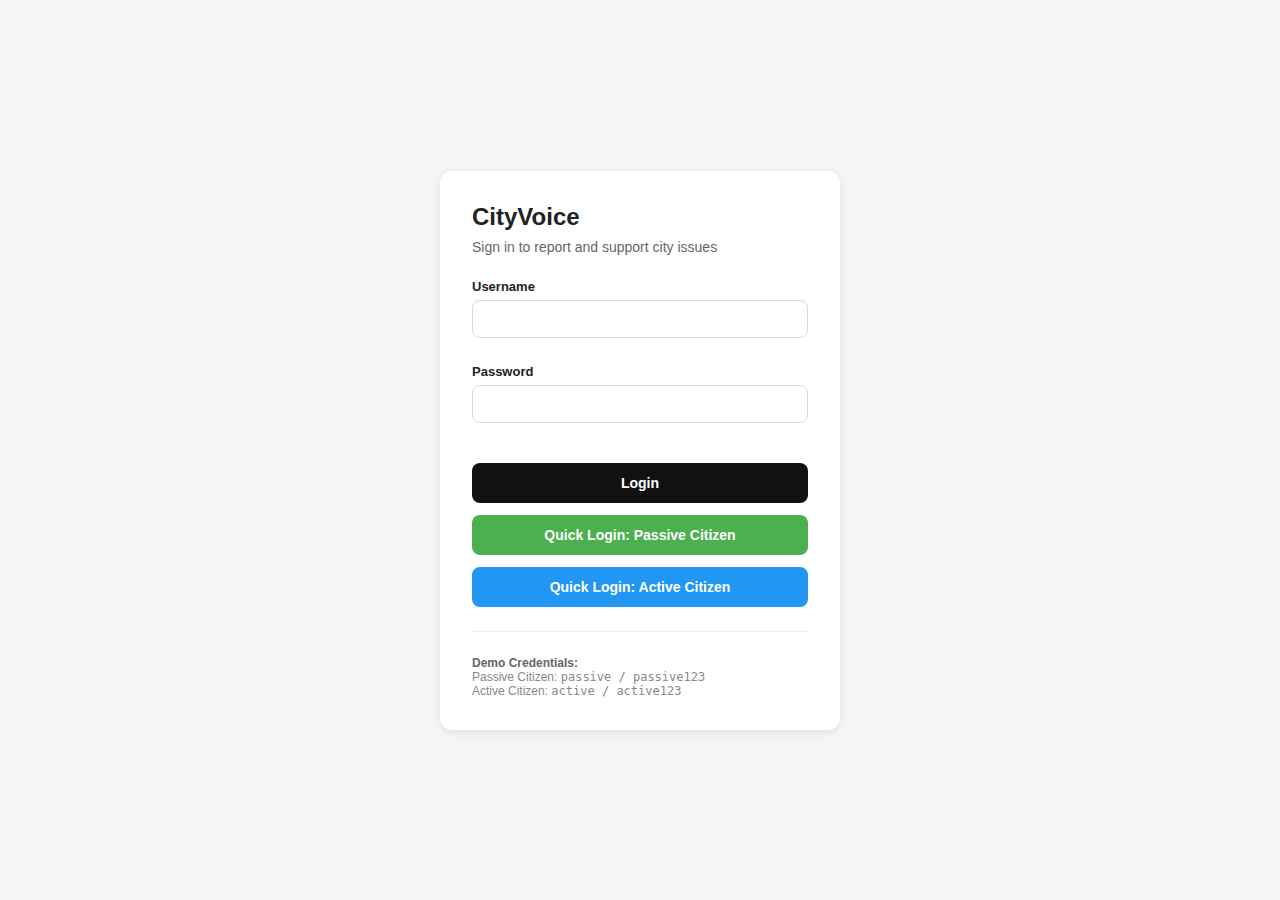
<file: login.html>
<!DOCTYPE html>
<html lang="en">
<head>
  <meta charset="UTF-8" />
  <meta name="viewport" content="width=device-width, initial-scale=1.0" />
  <title>CityVoice – Login</title>
  <link rel="stylesheet" href="style.css">
  <style>
    .login-container {
      display: flex;
      justify-content: center;
      align-items: center;
      min-height: 100vh;
      background: #f5f5f5;
      padding: 20px;
    }
    .login-card {
      background: white;
      border-radius: 12px;
      padding: 32px;
      box-shadow: 0 2px 8px rgba(0,0,0,0.1);
      width: 100%;
      max-width: 400px;
    }
    .login-card h1 {
      margin: 0 0 8px 0;
      font-size: 24px;
      color: #222;
    }
    .login-card p {
      margin: 0 0 24px 0;
      color: #666;
      font-size: 14px;
    }
    .login-form label {
      display: block;
      margin-bottom: 6px;
      font-size: 13px;
      font-weight: 600;
      color: #222;
    }
    .login-form input {
      width: 100%;
      padding: 10px;
      border: 1px solid #d8d8e6;
      border-radius: 8px;
      font-size: 14px;
      margin-bottom: 16px;
    }
    .login-form input:focus {
      outline: none;
      border-color: #111;
    }
    .login-buttons {
      display: grid;
      gap: 12px;
      margin-top: 24px;
    }
    .login-buttons button {
      width: 100%;
      padding: 12px;
      border: none;
      border-radius: 8px;
      font-size: 14px;
      font-weight: 600;
      cursor: pointer;
    }
    .btn-primary {
      background: #111;
      color: white;
    }
    .btn-passive {
      background: #4CAF50;
      color: white;
    }
    .btn-active {
      background: #2196F3;
      color: white;
    }
    .login-buttons button:hover {
      opacity: 0.9;
    }
    .error-message {
      background: #fff5f5;
      border: 1px solid #f0c9c9;
      color: #c33;
      padding: 10px;
      border-radius: 8px;
      font-size: 13px;
      margin-bottom: 16px;
      display: none;
    }
    .error-message.show {
      display: block;
    }
    .credentials-hint {
      margin-top: 24px;
      padding-top: 24px;
      border-top: 1px solid #eee;
      font-size: 12px;
      color: #888;
    }
    .credentials-hint strong {
      color: #666;
    }
  </style>
</head>
<body>
  <div class="login-container">
    <div class="login-card">
      <h1>CityVoice</h1>
      <p>Sign in to report and support city issues</p>
      
      <div id="errorMessage" class="error-message"></div>
      
      <form class="login-form" id="loginForm">
        <label for="username">Username</label>
        <input type="text" id="username" name="username" required autocomplete="username">
        
        <label for="password">Password</label>
        <input type="password" id="password" name="password" required autocomplete="current-password">
        
        <div class="login-buttons">
          <button type="submit" class="btn-primary">Login</button>
          <button type="button" class="btn-passive" id="quickPassive">Quick Login: Passive Citizen</button>
          <button type="button" class="btn-active" id="quickActive">Quick Login: Active Citizen</button>
        </div>
      </form>
      
      <div class="credentials-hint">
        <strong>Demo Credentials:</strong><br>
        Passive Citizen: <code>passive / passive123</code><br>
        Active Citizen: <code>active / active123</code>
      </div>
    </div>
  </div>

  <script src="login.js"></script>
</body>
</html>
</file>
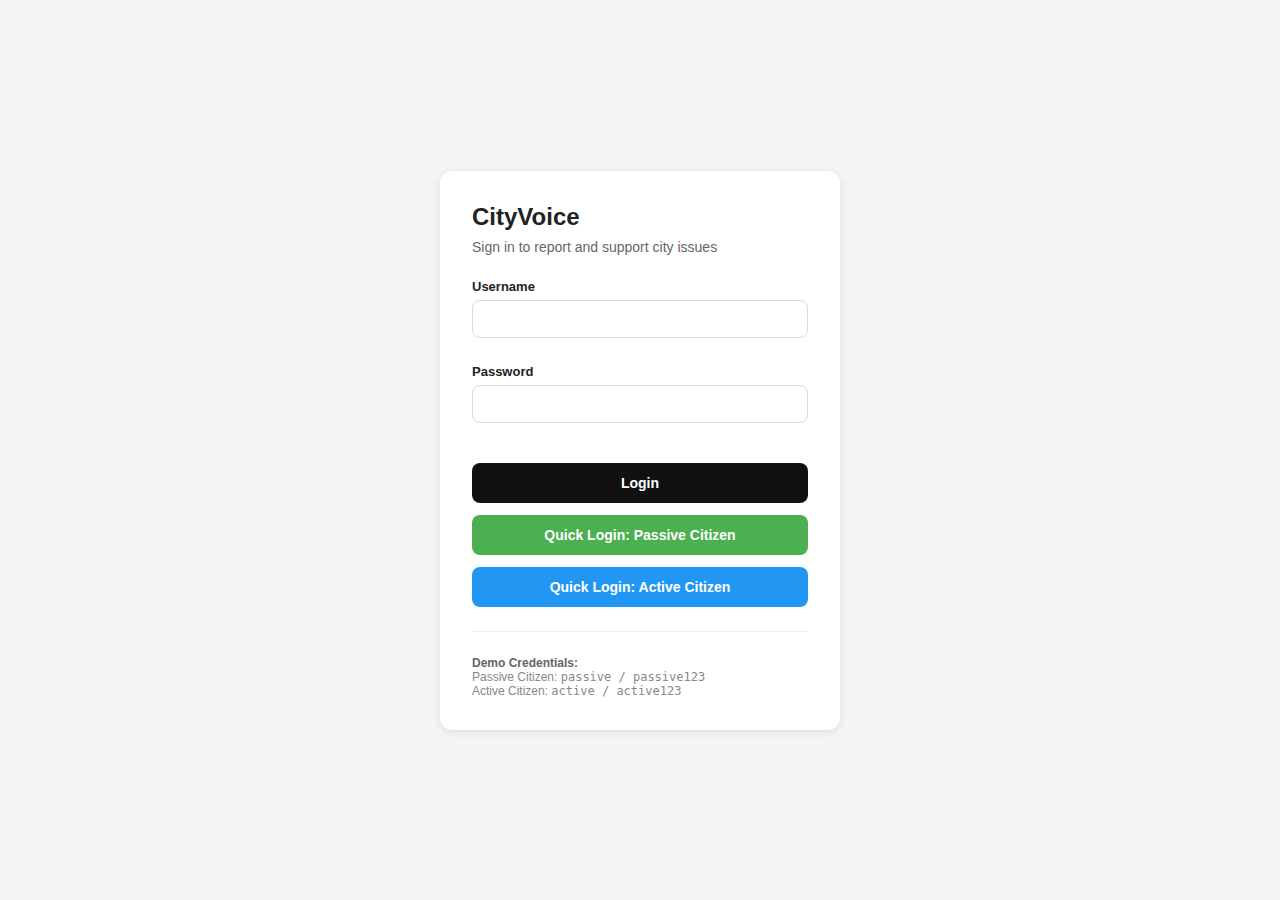
<file: my-reports.html>
<!DOCTYPE html>
<html lang="en">
<head>
  <meta charset="UTF-8" />
  <meta name="viewport" content="width=device-width, initial-scale=1.0" />
  <title>CityVoice – My Reports</title>
  <link rel="stylesheet" href="style.css">
  <link rel="stylesheet" href="my-reports.css">
</head>
<body>
  <div class="container">
    <div class="header">
      <div>
        <h1>My Reports</h1>
        <p style="margin: 8px 0 0 0; color: #666; font-size: 14px;">Track the status of your submitted reports</p>
      </div>
      <div class="header-actions">
        <a href="map.html" class="btn btn-primary">Back to Map</a>
        <button class="btn btn-secondary" id="logoutBtn">Logout</button>
      </div>
    </div>

    <div id="reportsContainer"></div>
  </div>

  <script src="database.js"></script>
  <script src="support.js"></script>
  <script>
    const SESSION_KEY = "cityvoice_user_session";
    const session = sessionStorage.getItem(SESSION_KEY);
    
    if (!session) {
      window.location.replace("login.html");
    }
    
    const userData = JSON.parse(session);
    const currentUser = userData.username;

    document.getElementById("logoutBtn").addEventListener("click", () => {
      sessionStorage.removeItem(SESSION_KEY);
      window.location.replace("login.html");
    });

    async function loadMyReports() {
      try {
        const db = await openDb();
        const allReports = await idbGetAll(db);
        
        const myReports = allReports.filter(r => r.createdBy === currentUser);
        
        const container = document.getElementById("reportsContainer");
        
        if (myReports.length === 0) {
          container.innerHTML = `
            <div class="empty-state">
              <h2>No Reports Yet</h2>
              <p>You haven't submitted any reports. Head to the map to create your first report!</p>
              <a href="map.html" class="btn btn-primary" style="margin-top: 20px;">Create Report</a>
            </div>
          `;
          return;
        }
        
        myReports.sort((a, b) => b.createdAt - a.createdAt);
        
        container.innerHTML = `<div class="reports-grid">${myReports.map(createReportCard).join('')}</div>`;
        
        myReports.forEach(report => {
          if (report.photos && report.photos.length > 0) {
            report.photos.forEach((blob, idx) => {
              const img = document.getElementById(`photo-${report.id}-${idx}`);
              if (img) {
                img.src = URL.createObjectURL(blob);
              }
            });
          }
        });
      } catch (err) {
        console.error("Failed to load reports:", err);
        document.getElementById("reportsContainer").innerHTML = `
          <div class="empty-state">
            <h2>Error Loading Reports</h2>
            <p>Failed to load your reports. Please refresh the page.</p>
          </div>
        `;
      }
    }

    function createReportCard(report) {
      const status = report.status || 'new';
      const statusClass = `status-${status}`;
      const statusLabel = formatStatus(status);
      const dateStr = new Date(report.createdAt).toLocaleString();
      const supportCount = report.supporters ? report.supporters.length : 0;
      
      const timeline = createTimeline(report);
      
      const departmentBadge = report.assignedDepartment
        ? `<div class="department-badge">Assigned to: ${escapeHtml(report.assignedDepartment)}</div>`
        : '';
      
      const photoPreview = report.photos && report.photos.length > 0
        ? `<div class="photo-preview">${report.photos.map((blob, idx) => 
            `<img id="photo-${report.id}-${idx}" alt="Report photo">`
          ).join('')}</div>`
        : '';
      
      return `
        <div class="report-card">
          <div class="report-header">
            <div>
              <h3 class="report-title">${escapeHtml(report.category)}</h3>
              <div class="report-date">Submitted: ${escapeHtml(dateStr)}</div>
            </div>
            <span class="status-badge ${statusClass}">${statusLabel}</span>
          </div>
          
          ${report.notes ? `<div class="report-description">${escapeHtml(report.notes)}</div>` : ''}
          
          <div class="report-location">
            Location: Lat ${Number(report.lat).toFixed(5)}, Lng ${Number(report.lng).toFixed(5)}
          </div>
          
          ${departmentBadge}
          
          <div class="support-info">
            <strong>${supportCount}</strong> ${supportCount === 1 ? 'person has' : 'people have'} supported this report
          </div>
          
          ${photoPreview}
          
          <div class="status-timeline">
            <div class="timeline-title">Status Timeline</div>
            ${timeline}
          </div>
        </div>
      `;
    }

    function createTimeline(report) {
      const statusHistory = report.statusHistory || [
        { status: 'new', timestamp: report.createdAt, updatedBy: 'system' }
      ];
      
      const currentStatus = report.status || 'new';
      
      return `
        <div class="timeline">
          ${statusHistory.map((item, index) => {
            const isLast = index === statusHistory.length - 1;
            const date = new Date(item.timestamp).toLocaleString();
            const updatedBy = item.updatedBy === 'system' ? 'You' : `Admin (${item.updatedBy})`;
            
            return `
              <div class="timeline-item">
                <div class="timeline-dot ${isLast ? 'current' : ''}"></div>
                <div class="timeline-content">
                  <div class="timeline-status">${formatStatus(item.status)}</div>
                  <div class="timeline-meta">${date} · ${updatedBy}</div>
                </div>
              </div>
            `;
          }).join('')}
        </div>
      `;
    }

    function formatStatus(status) {
      const statusMap = {
        'new': 'New - Awaiting Review',
        'assigned': 'Assigned to Department',
        'in_progress': 'In Progress',
        'resolved': 'Resolved'
      };
      return statusMap[status] || status;
    }

    function escapeHtml(str) {
      return String(str)
        .replaceAll("&", "&amp;")
        .replaceAll("<", "&lt;")
        .replaceAll(">", "&gt;")
        .replaceAll('"', "&quot;")
        .replaceAll("'", "&#039;");
    }

    loadMyReports();
  </script>
</body>
</html>
</file>
<file: style.css>
* { box-sizing: border-box; }

body {
  margin: 0;
  font-family: Arial, sans-serif;
  height: 100vh;
}

.app {
  height: 100vh;
  display: grid;
  grid-template-columns: 3fr 1fr;
  grid-template-rows: auto 1fr;
}

#map {
  height: 100%;
  width: 100%;
}

/* Right panel */
.panel {
  border-left: 1px solid #e6e6e6;
  padding: 16px;
  background: #ffffff;
  overflow: auto;
}

.panel h2 {
  margin: 0 0 10px 0;
  font-size: 18px;
}

.panel p {
  margin: 0 0 14px 0;
  font-size: 13px;
  color: #444;
  line-height: 1.35;
}

.card {
  background: #f7f7fb;
  border: 1px solid #ededf5;
  border-radius: 12px;
  padding: 12px;
  margin-bottom: 12px;
}
 
.subcard {
  margin-top: 12px;
  padding: 10px;
  border-radius: 12px;
  background: #ffffff;
  border: 1px solid #e6e6f2;
}

.subcard-title {
  font-weight: 800;
  font-size: 12px;
  margin-bottom: 6px;
}

label {
  display: block;
  font-size: 12px;
  margin: 10px 0 6px;
  color: #222;
}

select, textarea, input[type="file"], input[type="text"], input[type="email"], input[type="tel"] {
  width: 100%;
  border-radius: 10px;
  border: 1px solid #d8d8e6;
  padding: 10px;
  font-size: 14px;
  background: #fff;
}

textarea {
  resize: vertical;
  min-height: 90px;
}

/* checkbox row */
.checkbox-row {
  display: flex;
  gap: 10px;
  align-items: center;
  margin-top: 10px;
  font-size: 12px;
  color: #222;
}
.checkbox-row input[type="checkbox"] {
  width: auto;
  margin: 0;
}

.actions {
  display: flex;
  gap: 10px;
  margin-top: 12px;
  flex-wrap: wrap;
}

button {
  border: none;
  cursor: pointer;
  border-radius: 10px;
  padding: 10px 12px;
  font-size: 14px;
  font-weight: 700;
}

button.primary {
  flex: 1;
  background: #111;
  color: #fff;
}

button.secondary {
  background: #e9e9f4;
  color: #111;
}

button.ghost {
  background: transparent;
  color: #111;
  border: 1px solid #d8d8e6;
}

.hint {
  margin-top: 10px;
  font-size: 12px;
  color: #666;
}

.small {
  font-size: 12px;
  color: #666;
}

.status {
  margin-top: 10px;
  padding: 10px;
  border-radius: 10px;
  font-size: 12px;
  border: 1px solid #e6e6e6;
  background: #fff;
  color: #333;
}

.status.ok {
  border-color: #cfe9d6;
  background: #f3fbf5;
}

.status.bad {
  border-color: #f0c9c9;
  background: #fff5f5;
}

/* Photos */
.photo-grid {
  display: grid;
  grid-template-columns: repeat(3, 1fr);
  gap: 8px;
  margin-top: 8px;
}

.photo-slot {
  aspect-ratio: 1 / 1;
  border-radius: 10px;
  border: 1px dashed #cfcfe6;
  background: #fff;
  display: grid;
  place-items: center;
  overflow: hidden;
  position: relative;
}

.photo-slot span {
  font-size: 12px;
  color: #888;
}

.photo-slot img {
  width: 100%;
  height: 100%;
  object-fit: cover;
  display: none;
}

hr {
  border: none;
  border-top: 1px solid #eee;
  margin: 12px 0;
}

.support-btn {
  transition: all 0.3s ease;
}

.support-btn:hover {
  transform: translateY(-1px);
  box-shadow: 0 2px 8px rgba(0,0,0,0.15);
}

.support-btn.supported {
  background: #4CAF50 !important;
  color: white !important;
}

.support-animate {
  animation: supportPulse 0.6s ease;
}

@keyframes supportPulse {
  0% {
    transform: scale(1);
  }
  50% {
    transform: scale(1.1);
  }
  100% {
    transform: scale(1);
  }
}

/* Mobile fallback */
@media (max-width: 900px) {
  .app {
    grid-template-columns: 1fr;
    grid-template-rows: 60vh auto;
  }
  .panel {
    border-left: none;
    border-top: 1px solid #e6e6e6;
  }
}
</file>
<file: my-reports.css>
body {
  margin: 0;
  font-family: -apple-system, BlinkMacSystemFont, 'Segoe UI', Roboto, Oxygen, Ubuntu, Cantarell, sans-serif;
  background: #f5f5f5;
}

.container {
  max-width: 1200px;
  margin: 0 auto;
  padding: 20px;
}

.header {
  background: white;
  border-radius: 12px;
  padding: 24px;
  margin-bottom: 24px;
  box-shadow: 0 2px 4px rgba(0,0,0,0.05);
  display: flex;
  justify-content: space-between;
  align-items: center;
}

.header h1 {
  margin: 0;
  font-size: 24px;
  color: #111;
}

.header-actions {
  display: flex;
  gap: 12px;
}

.btn {
  padding: 10px 20px;
  border: none;
  border-radius: 8px;
  font-size: 14px;
  font-weight: 600;
  cursor: pointer;
  text-decoration: none;
  display: inline-block;
}

.btn-primary {
  background: #2196F3;
  color: white;
}

.btn-primary:hover {
  background: #1976D2;
}

.btn-secondary {
  background: #f0f0f0;
  color: #111;
  border: 1px solid #d8d8e6;
}

.btn-secondary:hover {
  background: #e0e0e0;
}

.empty-state {
  background: white;
  border-radius: 12px;
  padding: 48px;
  text-align: center;
  box-shadow: 0 2px 4px rgba(0,0,0,0.05);
}

.empty-state h2 {
  color: #666;
  font-size: 18px;
  margin: 0 0 12px 0;
}

.empty-state p {
  color: #999;
  font-size: 14px;
}

.reports-grid {
  display: grid;
  gap: 20px;
}

.report-card {
  background: white;
  border-radius: 12px;
  padding: 24px;
  box-shadow: 0 2px 4px rgba(0,0,0,0.05);
  border: 1px solid #e6e6e6;
}

.report-header {
  display: flex;
  justify-content: space-between;
  align-items: flex-start;
  margin-bottom: 16px;
}

.report-title {
  font-size: 18px;
  font-weight: 600;
  color: #111;
  margin: 0 0 8px 0;
}

.report-date {
  font-size: 13px;
  color: #666;
}

.status-badge {
  padding: 6px 12px;
  border-radius: 16px;
  font-size: 12px;
  font-weight: 600;
  white-space: nowrap;
}

.status-new {
  background: #FFF3E0;
  color: #F57C00;
}

.status-assigned {
  background: #E3F2FD;
  color: #1976D2;
}

.status-in_progress {
  background: #F3E5F5;
  color: #7B1FA2;
}

.status-resolved {
  background: #E8F5E9;
  color: #388E3C;
}

.report-description {
  background: #f9f9f9;
  padding: 16px;
  border-radius: 8px;
  margin-bottom: 16px;
  font-size: 14px;
  color: #333;
}

.report-location {
  font-size: 13px;
  color: #666;
  margin-bottom: 16px;
}

.status-timeline {
  border-top: 1px solid #e6e6e6;
  padding-top: 20px;
  margin-top: 20px;
}

.timeline-title {
  font-size: 14px;
  font-weight: 600;
  color: #333;
  margin-bottom: 16px;
}

.timeline {
  position: relative;
  padding-left: 32px;
}

.timeline::before {
  content: '';
  position: absolute;
  left: 7px;
  top: 8px;
  bottom: 8px;
  width: 2px;
  background: #e6e6e6;
}

.timeline-item {
  position: relative;
  margin-bottom: 20px;
}

.timeline-item:last-child {
  margin-bottom: 0;
}

.timeline-dot {
  position: absolute;
  left: -28px;
  top: 4px;
  width: 16px;
  height: 16px;
  border-radius: 50%;
  border: 3px solid #2196F3;
  background: white;
}

.timeline-dot.current {
  background: #2196F3;
}

.timeline-content {
  padding-left: 8px;
}

.timeline-status {
  font-size: 14px;
  font-weight: 600;
  color: #111;
  margin-bottom: 4px;
}

.timeline-meta {
  font-size: 12px;
  color: #666;
}

.department-badge {
  display: inline-block;
  background: #E3F2FD;
  color: #1976D2;
  padding: 6px 12px;
  border-radius: 16px;
  font-size: 12px;
  font-weight: 600;
  margin-top: 12px;
}

.support-info {
  font-size: 13px;
  color: #666;
  margin-top: 12px;
  padding: 12px;
  background: #f9f9f9;
  border-radius: 8px;
}

.photo-preview {
  display: grid;
  grid-template-columns: repeat(auto-fill, minmax(120px, 1fr));
  gap: 12px;
  margin-top: 16px;
}

.photo-preview img {
  width: 100%;
  height: 100px;
  object-fit: cover;
  border-radius: 8px;
  border: 1px solid #e6e6e6;
}
</file>
